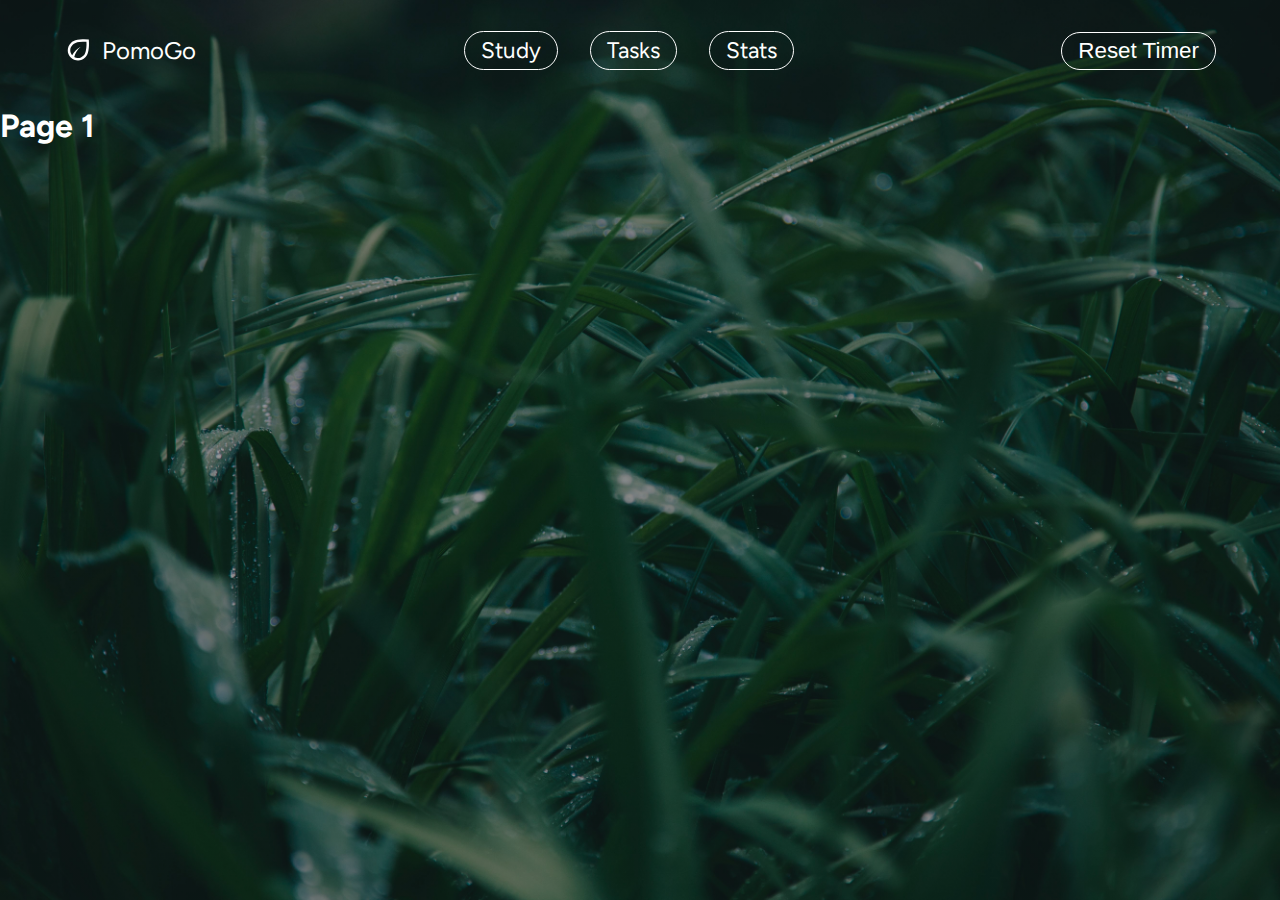
<file: index.html>
<!DOCTYPE html>
<html lang="en">
  <head>
    <meta charset="UTF-8" />
    <meta http-equiv="X-UA-Compatible" content="IE=edge" />
    <meta name="viewport" content="width=device-width, initial-scale=1.0" />
<link rel="preconnect" href="https://fonts.googleapis.com">
<link rel="preconnect" href="https://fonts.gstatic.com" crossorigin>
<link href="https://fonts.googleapis.com/css2?family=Figtree:wght@300..900&display=swap" rel="stylesheet">
<link rel="stylesheet" href="styles.css" />
    <title>PomoGo | Pomodoro Study Timer & Tracker</title>
  </head>
  <body>

    <div class="background"></div>
    
    <header>
      <div class="header-wrapper">
        <div class="logo">
          <svg xmlns="http://www.w3.org/2000/svg" height="30px" viewBox="0 -960 960 960" width="30px" fill="var(--white)"><path d="M216-176q-45-45-70.5-104T120-402q0-63 24-124.5T222-642q35-35 86.5-60t122-39.5Q501-756 591.5-759t202.5 7q8 106 5 195t-16.5 160.5q-13.5 71.5-38 125T684-182q-53 53-112.5 77.5T450-80q-65 0-127-25.5T216-176Zm112-16q29 17 59.5 24.5T450-160q46 0 91-18.5t86-59.5q18-18 36.5-50.5t32-85Q709-426 716-500.5t2-177.5q-49-2-110.5-1.5T485-670q-61 9-116 29t-90 55q-45 45-62 89t-17 85q0 59 22.5 103.5T262-246q42-80 111-153.5T534-520q-72 63-125.5 142.5T328-192Zm0 0Zm0 0Z"/></svg>
          <p>PomoGo</p>
        </div>

        <nav id="nav-btn-container">
          <ul>
            <li>
              <a href="#" class="nav-btn" id="study-page">Study</a>
            </li>
            <li>
              <a href="#" class="nav-btn" id="tasks-page">Tasks</a>
            </li>
            <li>
              <a href="#" class="nav-btn" id="stats-page">Stats</a>
            </li>
          </ul>
        </nav>

        <button>Reset Timer</button>
      </div>
    </header>

    <main>
      <section id="study-page-content">
        <h1>Page 1</h1>
      </section>

      <section id="tasks-page-content" class="hidden">
        <h1>Page 2</h1>
      </section>

      <section id="stats-page-content" class="hidden">
        <h1>Page 3</h1>
      </section>
    </main>

    <script src="main.js"></script>
  </body>
</html>
</file>
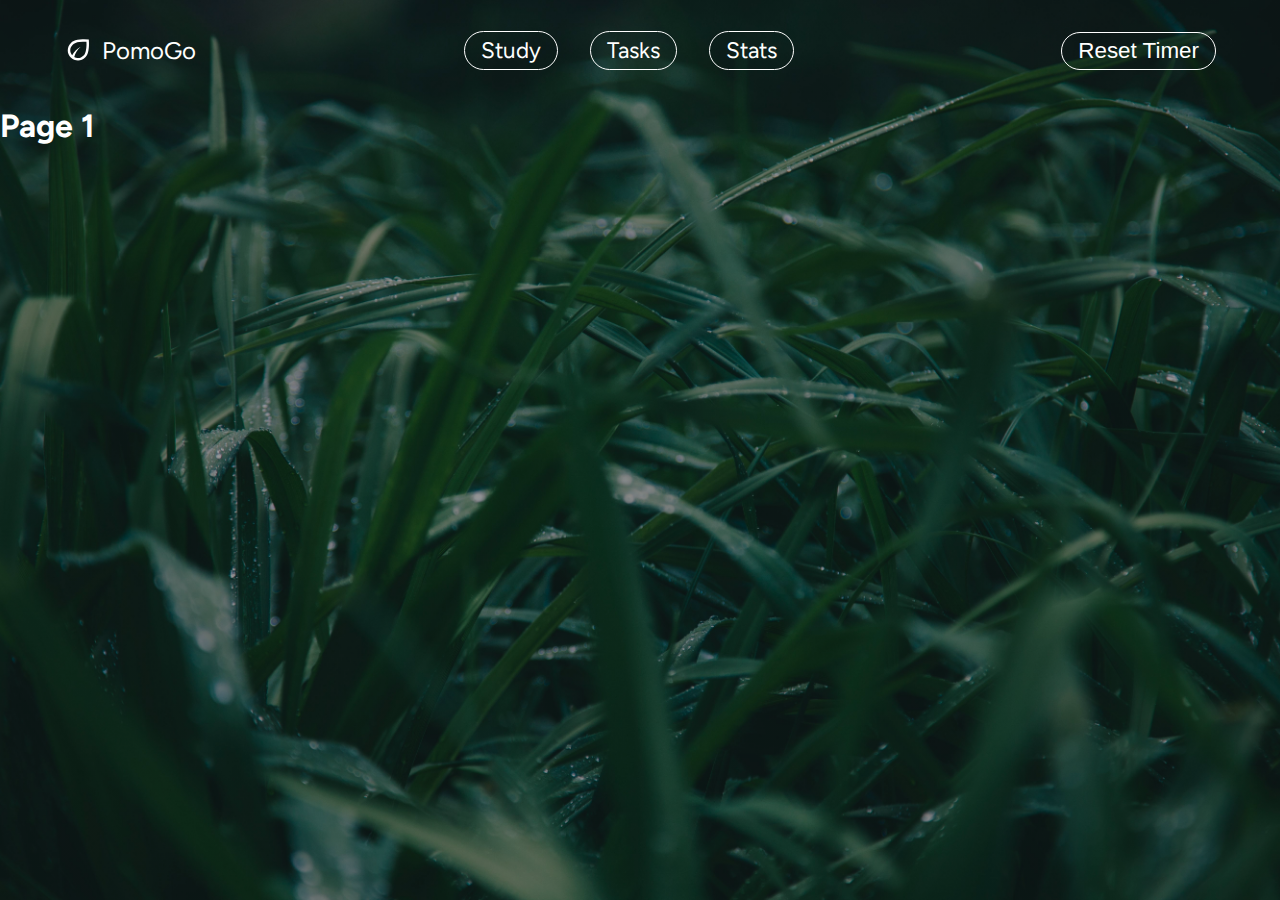
<file: public/index.html>
<!DOCTYPE html>
<html lang="en">
  <head>
    <meta charset="UTF-8" />
    <meta http-equiv="X-UA-Compatible" content="IE=edge" />
    <meta name="viewport" content="width=device-width, initial-scale=1.0" />
<link rel="preconnect" href="https://fonts.googleapis.com">
<link rel="preconnect" href="https://fonts.gstatic.com" crossorigin>
<link href="https://fonts.googleapis.com/css2?family=Figtree:wght@300..900&display=swap" rel="stylesheet">
<link rel="stylesheet" href="styles.css" />
    <title>PomoGo | Pomodoro Study Timer & Tracker</title>
  </head>
  <body>

    <div class="background"></div>
    
    <header>
      <div class="header-wrapper">
        <div class="logo">
          <svg xmlns="http://www.w3.org/2000/svg" height="30px" viewBox="0 -960 960 960" width="30px" fill="var(--white)"><path d="M216-176q-45-45-70.5-104T120-402q0-63 24-124.5T222-642q35-35 86.5-60t122-39.5Q501-756 591.5-759t202.5 7q8 106 5 195t-16.5 160.5q-13.5 71.5-38 125T684-182q-53 53-112.5 77.5T450-80q-65 0-127-25.5T216-176Zm112-16q29 17 59.5 24.5T450-160q46 0 91-18.5t86-59.5q18-18 36.5-50.5t32-85Q709-426 716-500.5t2-177.5q-49-2-110.5-1.5T485-670q-61 9-116 29t-90 55q-45 45-62 89t-17 85q0 59 22.5 103.5T262-246q42-80 111-153.5T534-520q-72 63-125.5 142.5T328-192Zm0 0Zm0 0Z"/></svg>
          <p>PomoGo</p>
        </div>

        <nav id="nav-btn-container">
          <ul>
            <li>
              <a href="#" class="nav-btn" id="study-page" data-target="study-page-content">Study</a>
            </li>
            <li>
              <a href="#" class="nav-btn" id="tasks-page" data-target="tasks-page-content">Tasks</a>
            </li>
            <li>
              <a href="#" class="nav-btn" id="stats-page" data-target="stats-page-content">Stats</a>
            </li>
          </ul>
        </nav>

        <button>Reset Timer</button>
      </div>
    </header>

    <main>
      <section id="study-page-content">
        <h1>Page 1</h1>
      </section>

      <section id="tasks-page-content" class="hidden">
        <h1>Page 2</h1>
      </section>

      <section id="stats-page-content" class="hidden">
        <h1>Page 3</h1>
      </section>
    </main>

    <script src="main.js"></script>
  </body>
</html>
</file>
<file: styles.css>
*{
    box-sizing: border-box;
    margin: 0;
    padding: 0;
}

body{
    font-size: 16px;
    line-height: 1.5;
    font-family: 'Figtree', sans-serif;
    height: 100vh;
    color: var(--white);
    background-image: linear-gradient(rgba(0, 0, 0, 0.4), rgba(0, 0, 0, 0.4)),
    url(assets/images/pomodoro-bg.jpg);
    background-size: cover;
    background-repeat: no-repeat;
    background-position: center;
}

/*Variable Colors*/

:root {
    --bg-blue: #F5FBFF;
    --white: #fff;
    --navy: #292B51;
    --black: #000;
}

/*General Styles*/

.flex {
    display: flex;
    align-items: center;
}

a {
    text-decoration: none;
    color: var(--white);
}

ul {
    list-style: none;
    display: flex;
}

.hidden {
    display: none;
}

/*Navigation Bar*/

.header-wrapper {
    display: flex;
    justify-content: space-between;
    align-items: center;
    max-width: 90%;
    margin: 0 auto;
    font-size: 1.4rem;
    padding: 2rem 0;
}

.logo {
    display: flex;
    font-size: 1.5rem;
    gap: 0.5rem;
}

.header-wrapper ul {
    gap: 2rem;
    display: flex;
}

.header-wrapper button {
    font-size: 1.4rem;
    background: transparent;
    cursor: pointer;
}

.header-wrapper a, .header-wrapper button {
    color: var(--white);
    border: 1px solid var(--white);
    padding: 0.3rem 1rem;
    border-radius: 30px;
    transition: background-color 0.3s ease;
}

.header-wrapper a:hover, .header-wrapper button:hover, .header-wrapper a:focus, .active {
    background-color: rgba(255, 255, 255, 0.2);
}
</file>
<file: public/styles.css>
*{
    box-sizing: border-box;
    margin: 0;
    padding: 0;
}

body{
    font-size: 16px;
    line-height: 1.5;
    font-family: 'Figtree', sans-serif;
    height: 100vh;
    color: var(--white);
    background-image: linear-gradient(rgba(0, 0, 0, 0.4), rgba(0, 0, 0, 0.4)),
    url('assets/images/pomodoro-bg.jpg');
    background-size: cover;
    background-repeat: no-repeat;
    background-position: center;
}

/*Variable Colors*/

:root {
    --bg-blue: #F5FBFF;
    --white: #fff;
    --navy: #292B51;
    --black: #000;
}

/*General Styles*/

.flex {
    display: flex;
    align-items: center;
}

a {
    text-decoration: none;
    color: var(--white);
}

ul {
    list-style: none;
    display: flex;
}

.hidden {
    display: none;
}

/*Navigation Bar*/

.header-wrapper {
    display: flex;
    justify-content: space-between;
    align-items: center;
    max-width: 90%;
    margin: 0 auto;
    font-size: 1.4rem;
    padding: 2rem 0;
}

.logo {
    display: flex;
    font-size: 1.5rem;
    gap: 0.5rem;
}

.header-wrapper ul {
    gap: 2rem;
    display: flex;
}

.header-wrapper button {
    font-size: 1.4rem;
    background: transparent;
    cursor: pointer;
}

.header-wrapper a, .header-wrapper button {
    color: var(--white);
    border: 1px solid var(--white);
    padding: 0.3rem 1rem;
    border-radius: 30px;
    transition: background-color 0.3s ease;
}

.header-wrapper a:hover, .header-wrapper button:hover, .header-wrapper a:focus, .active {
    background-color: rgba(255, 255, 255, 0.2);
}
</file>
